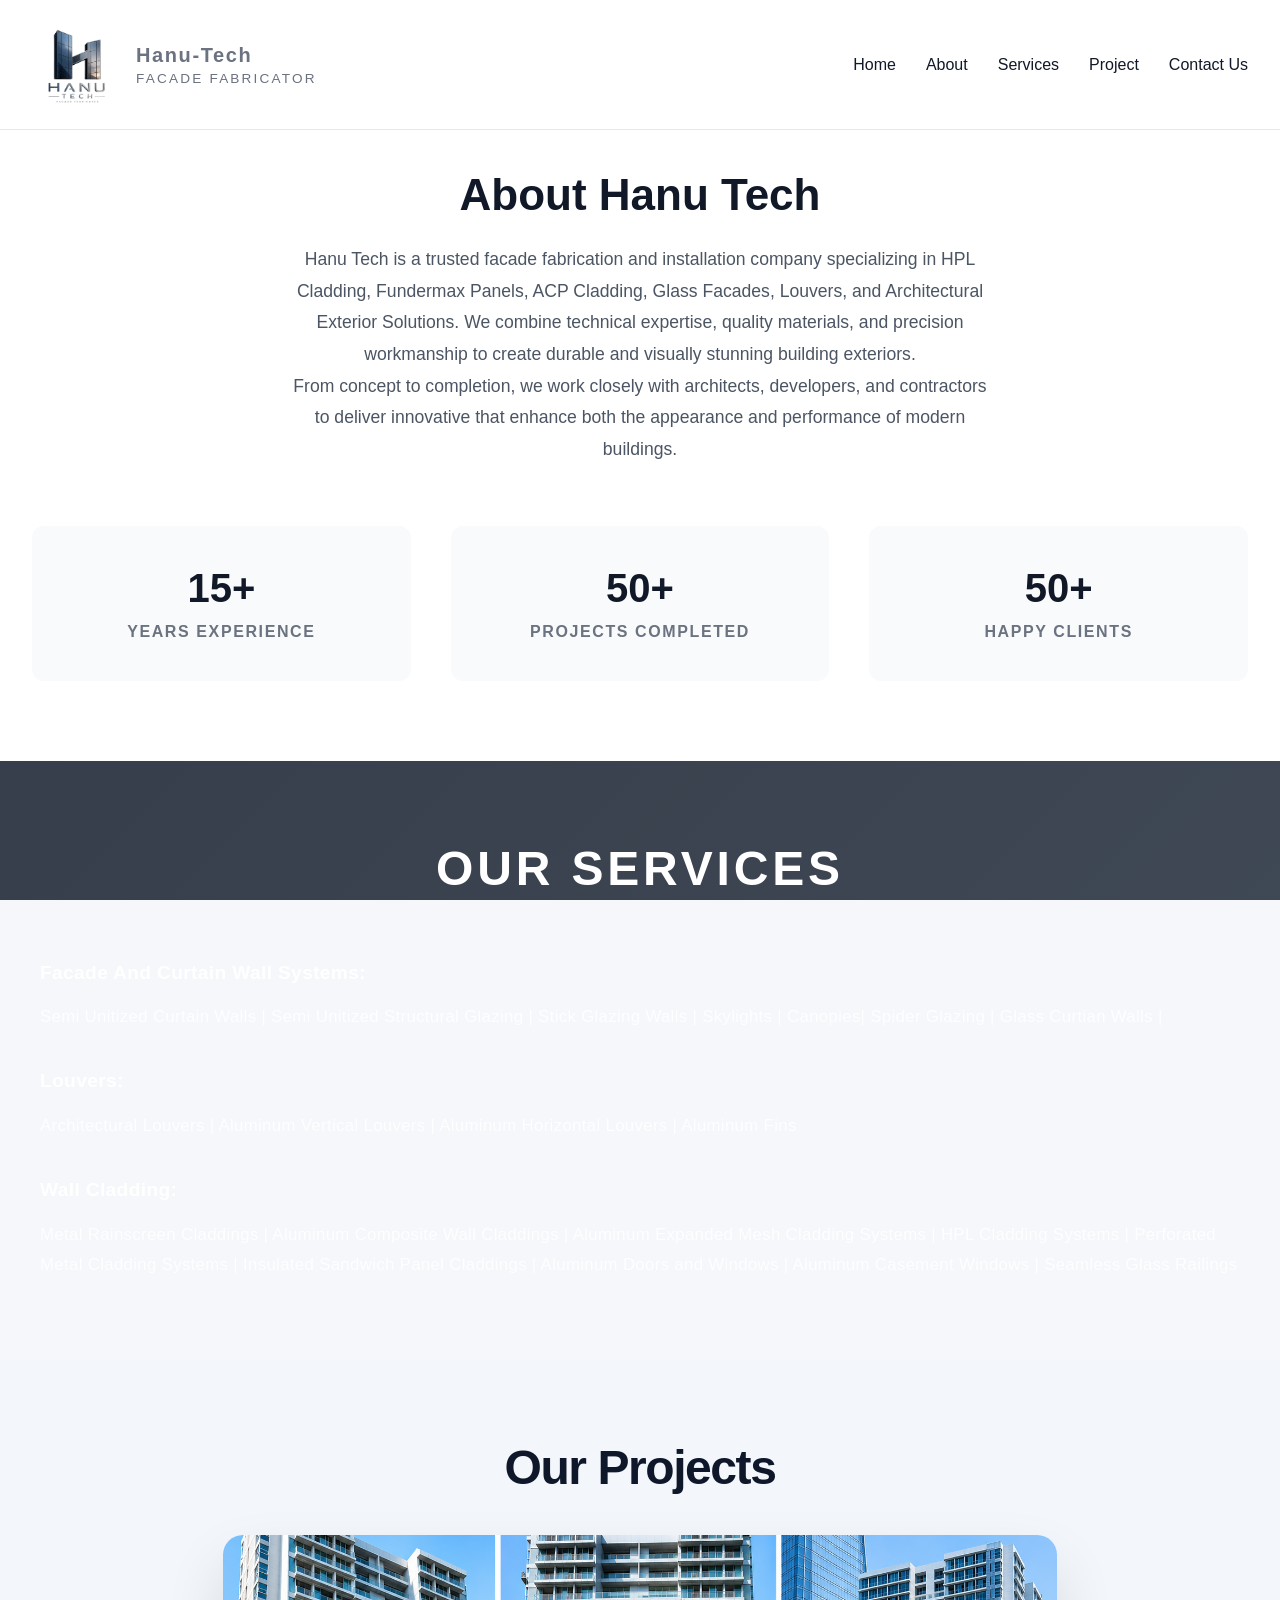
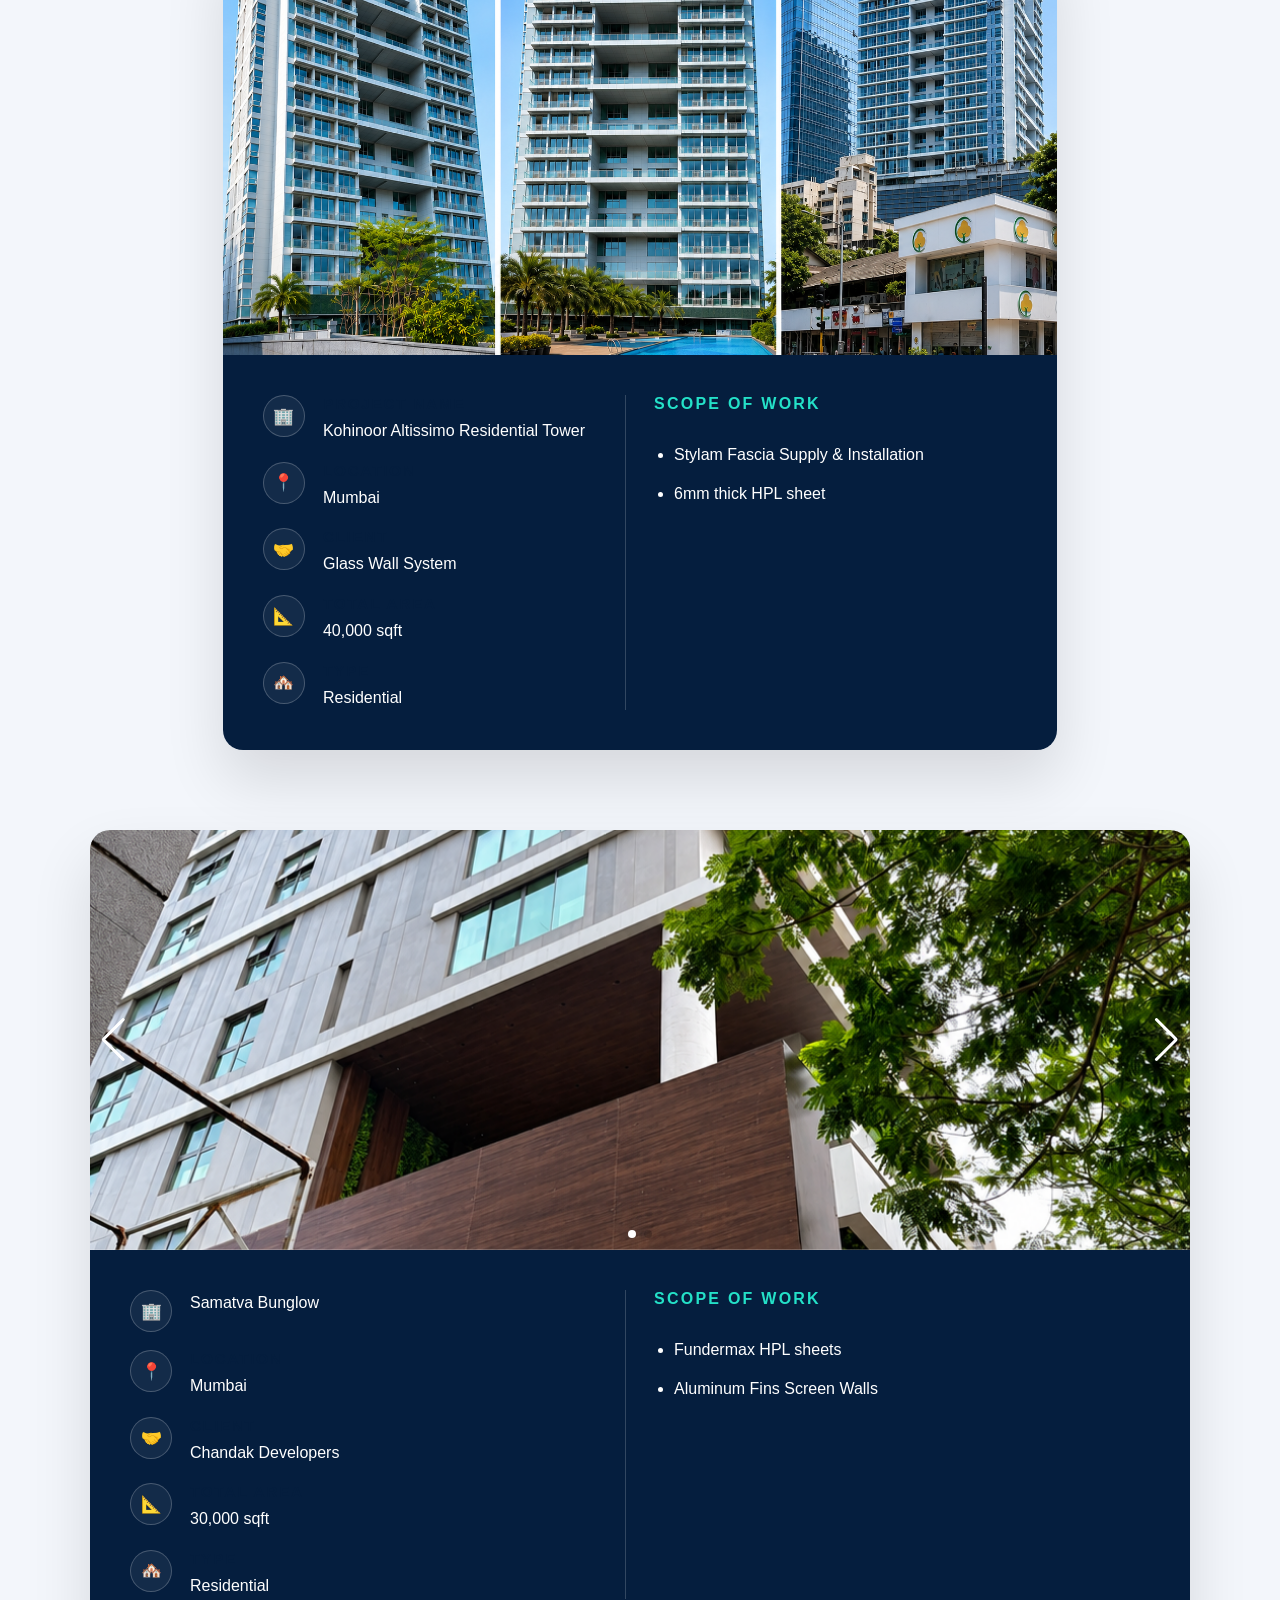
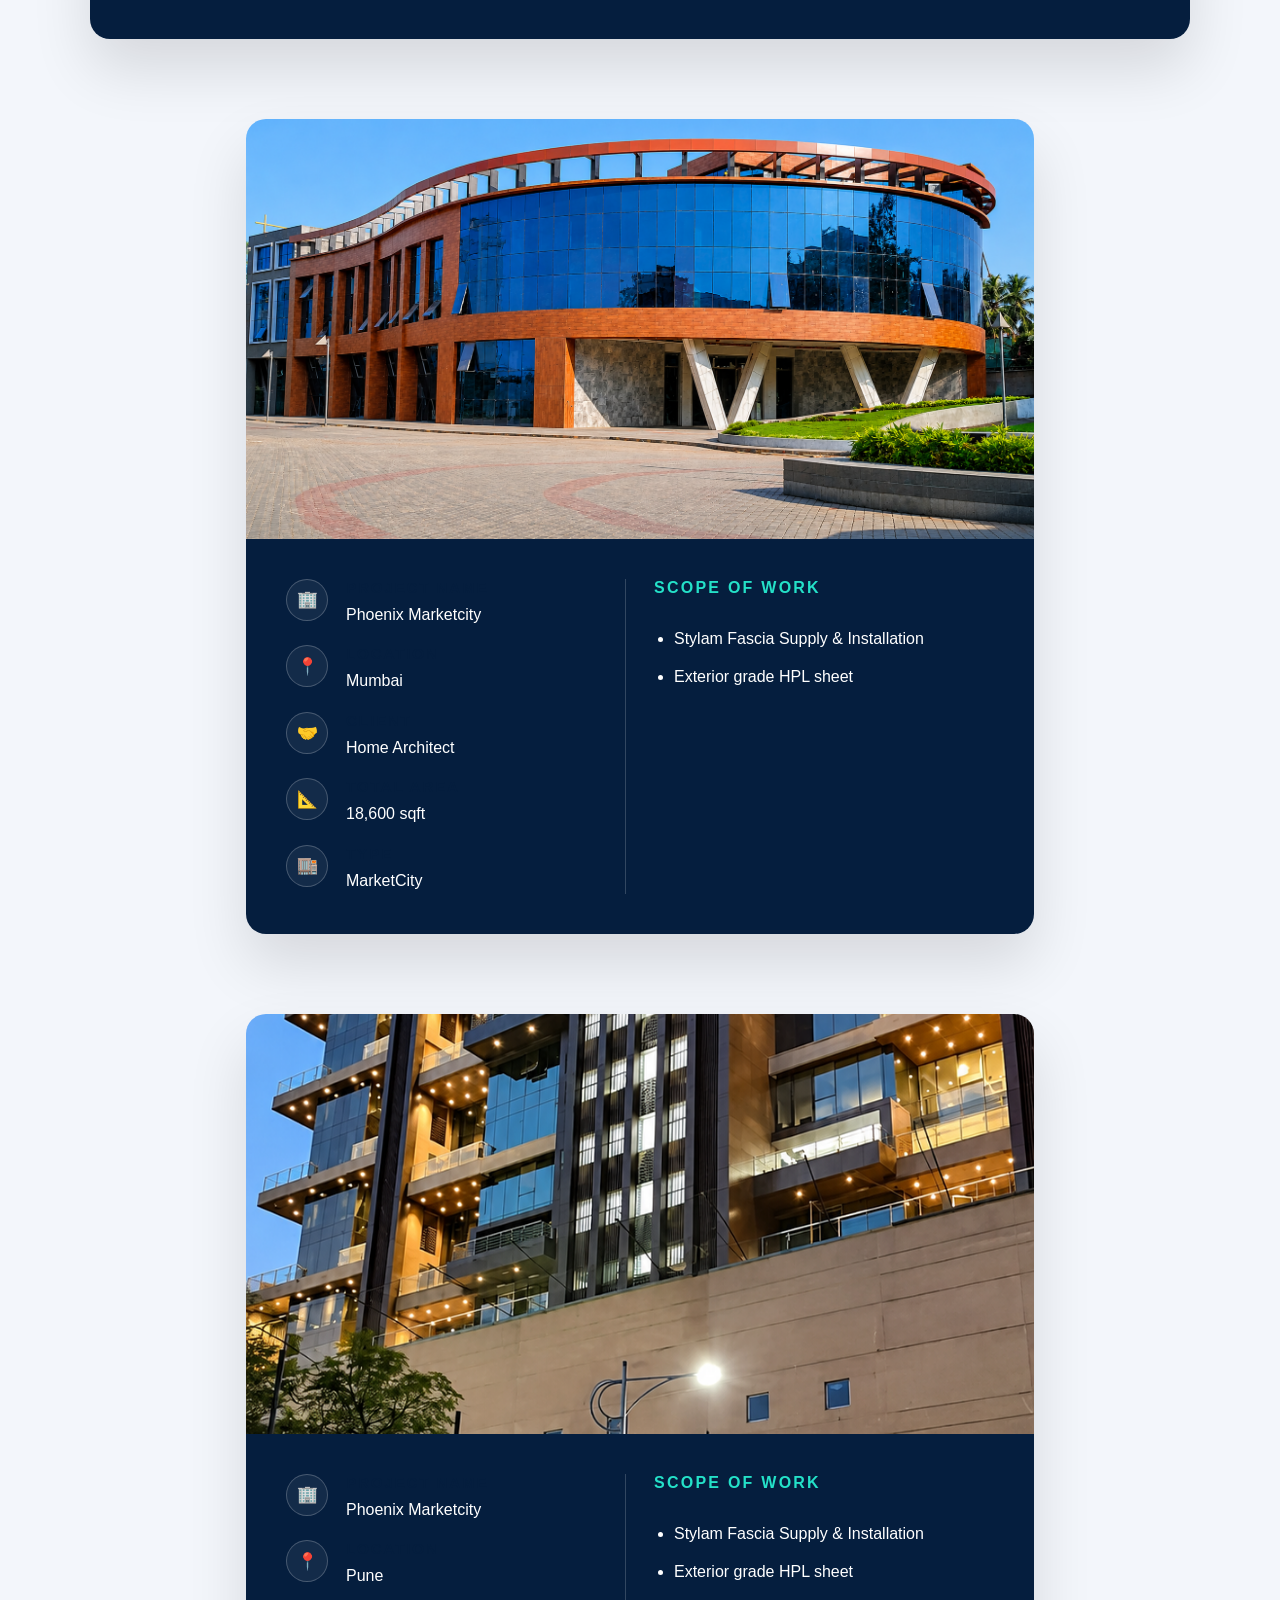
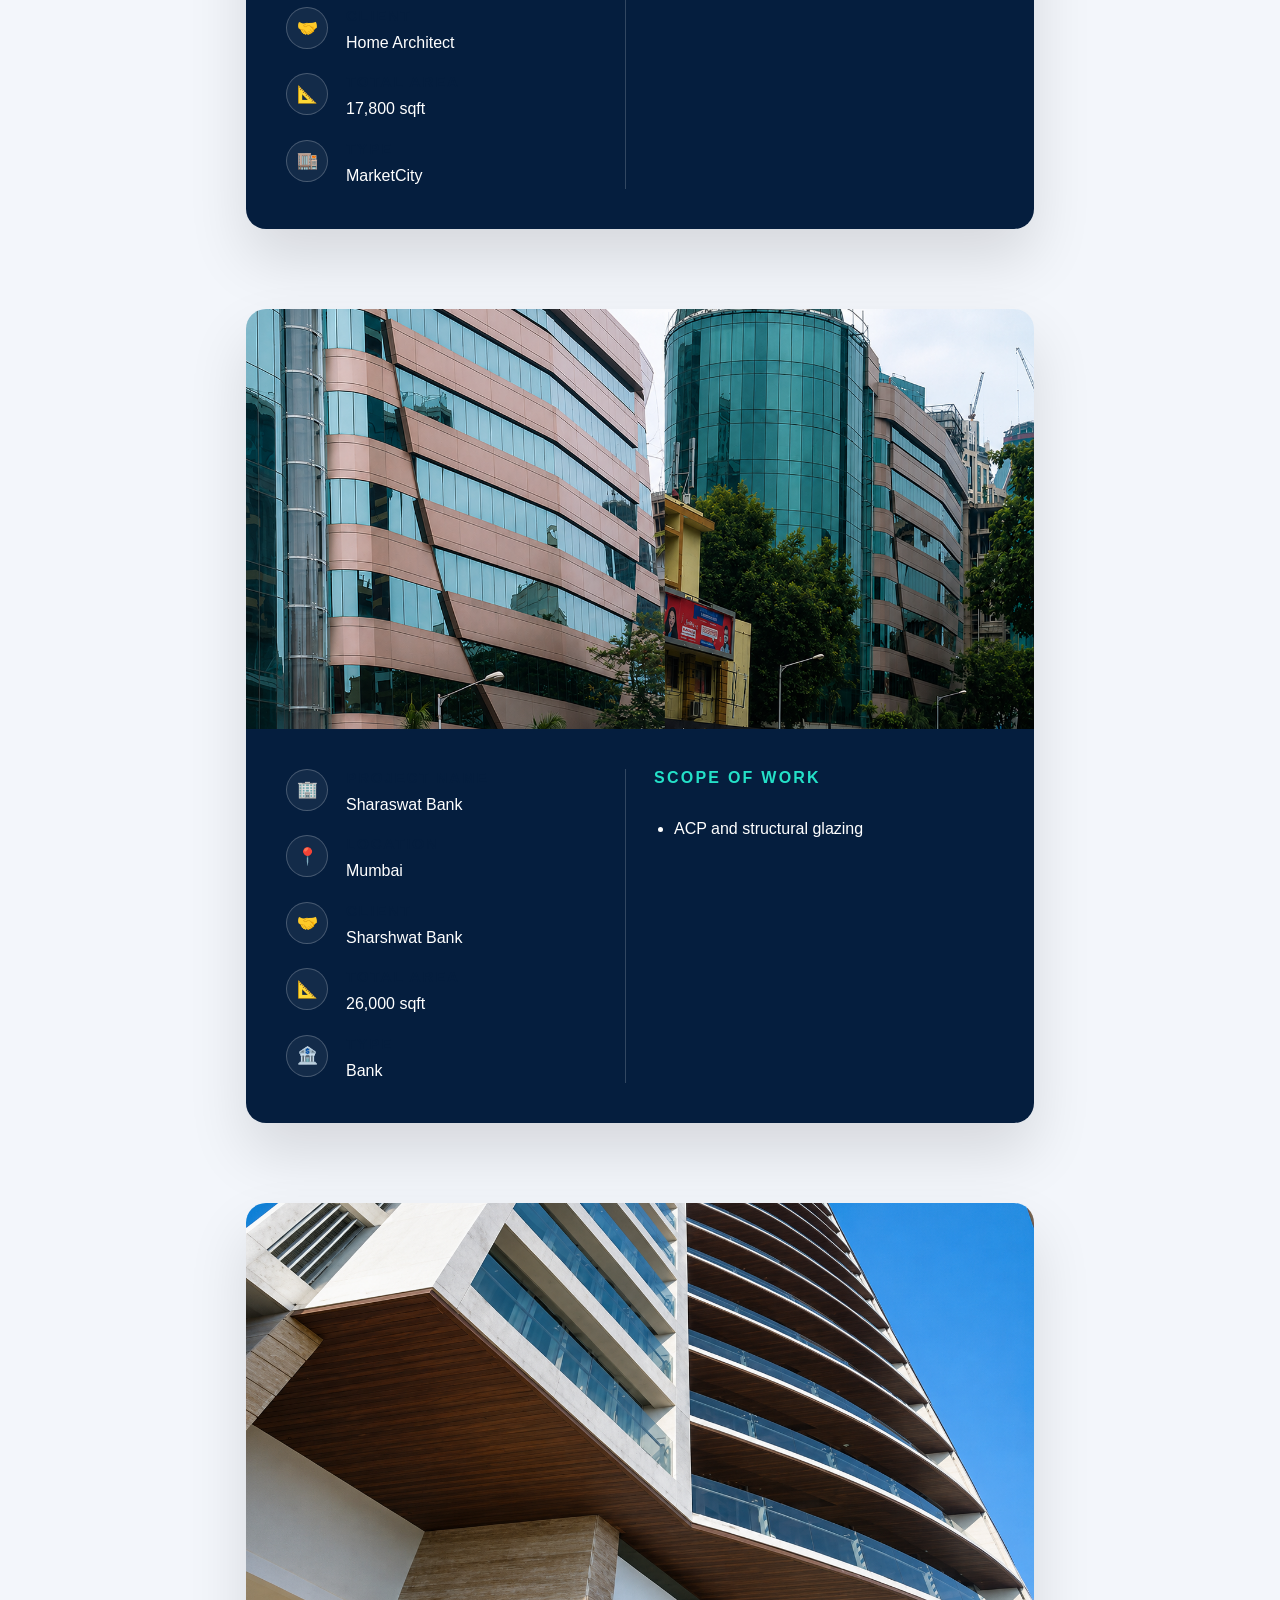
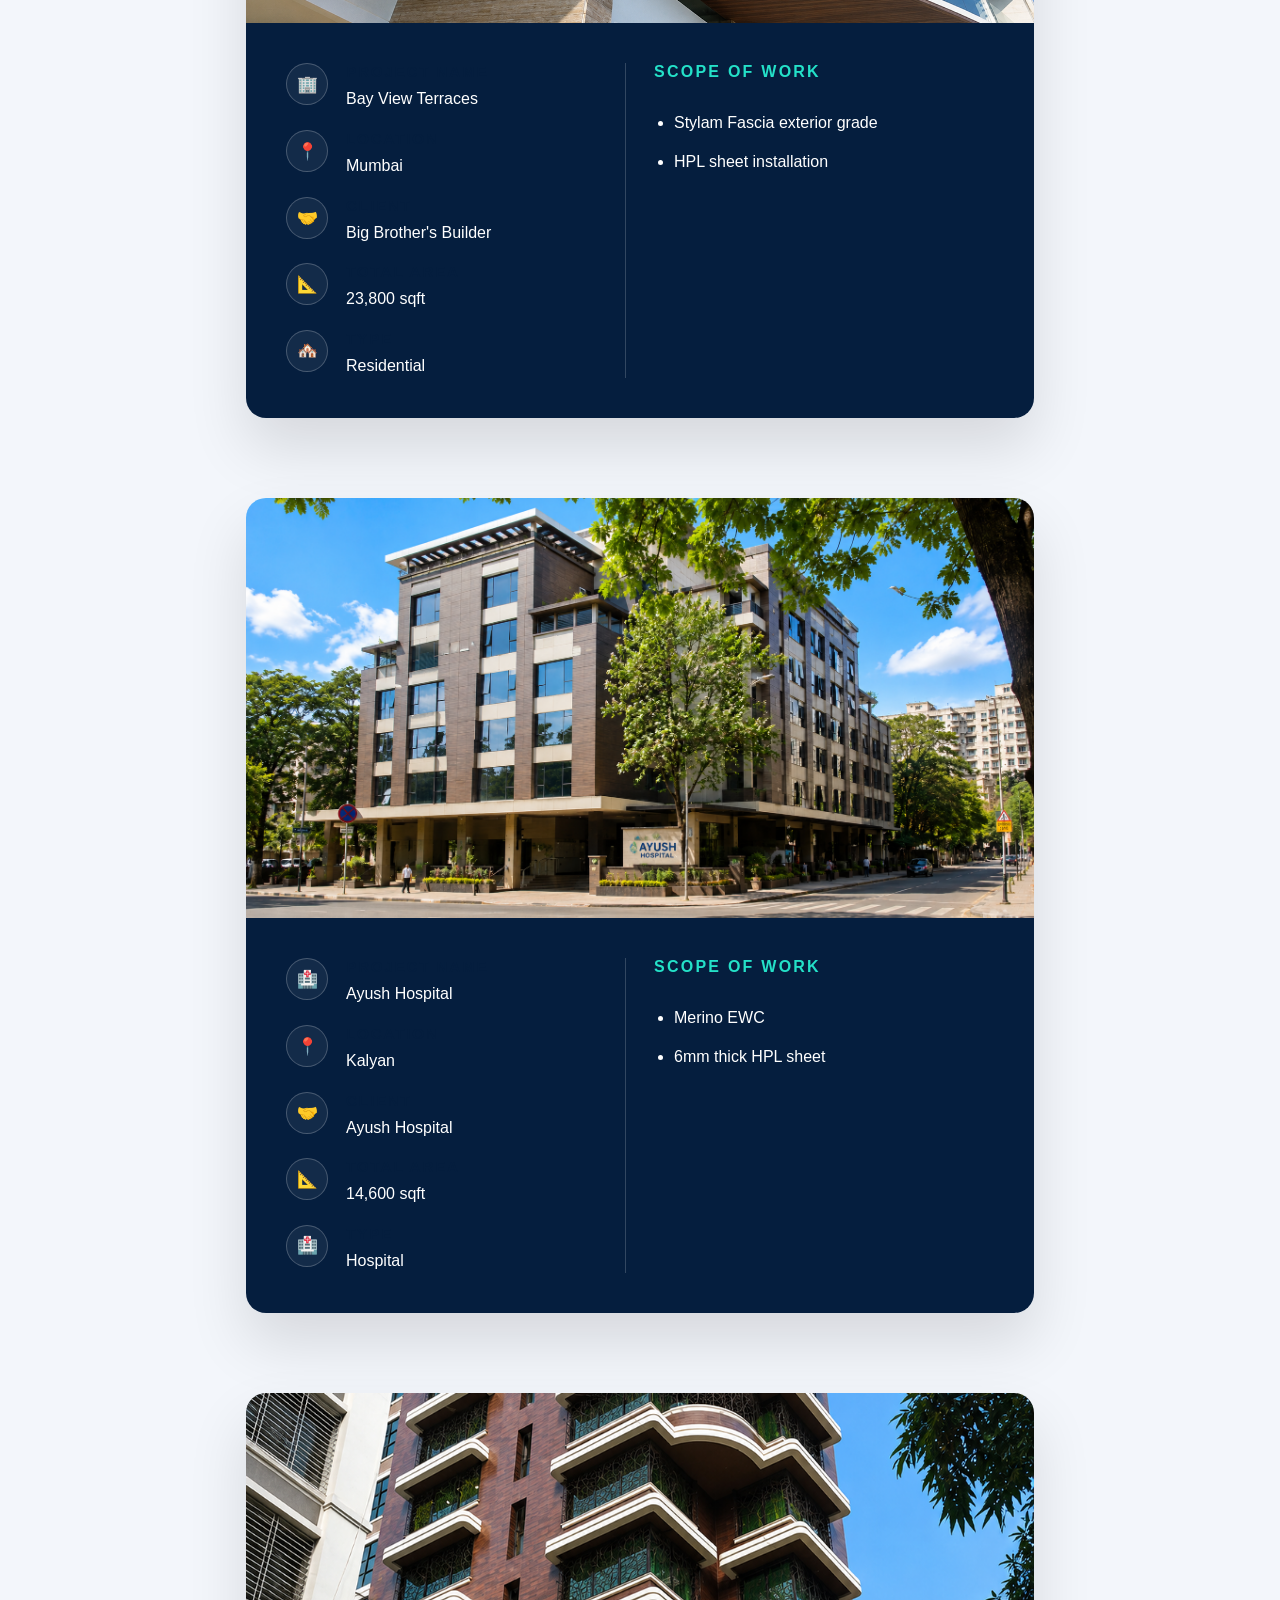
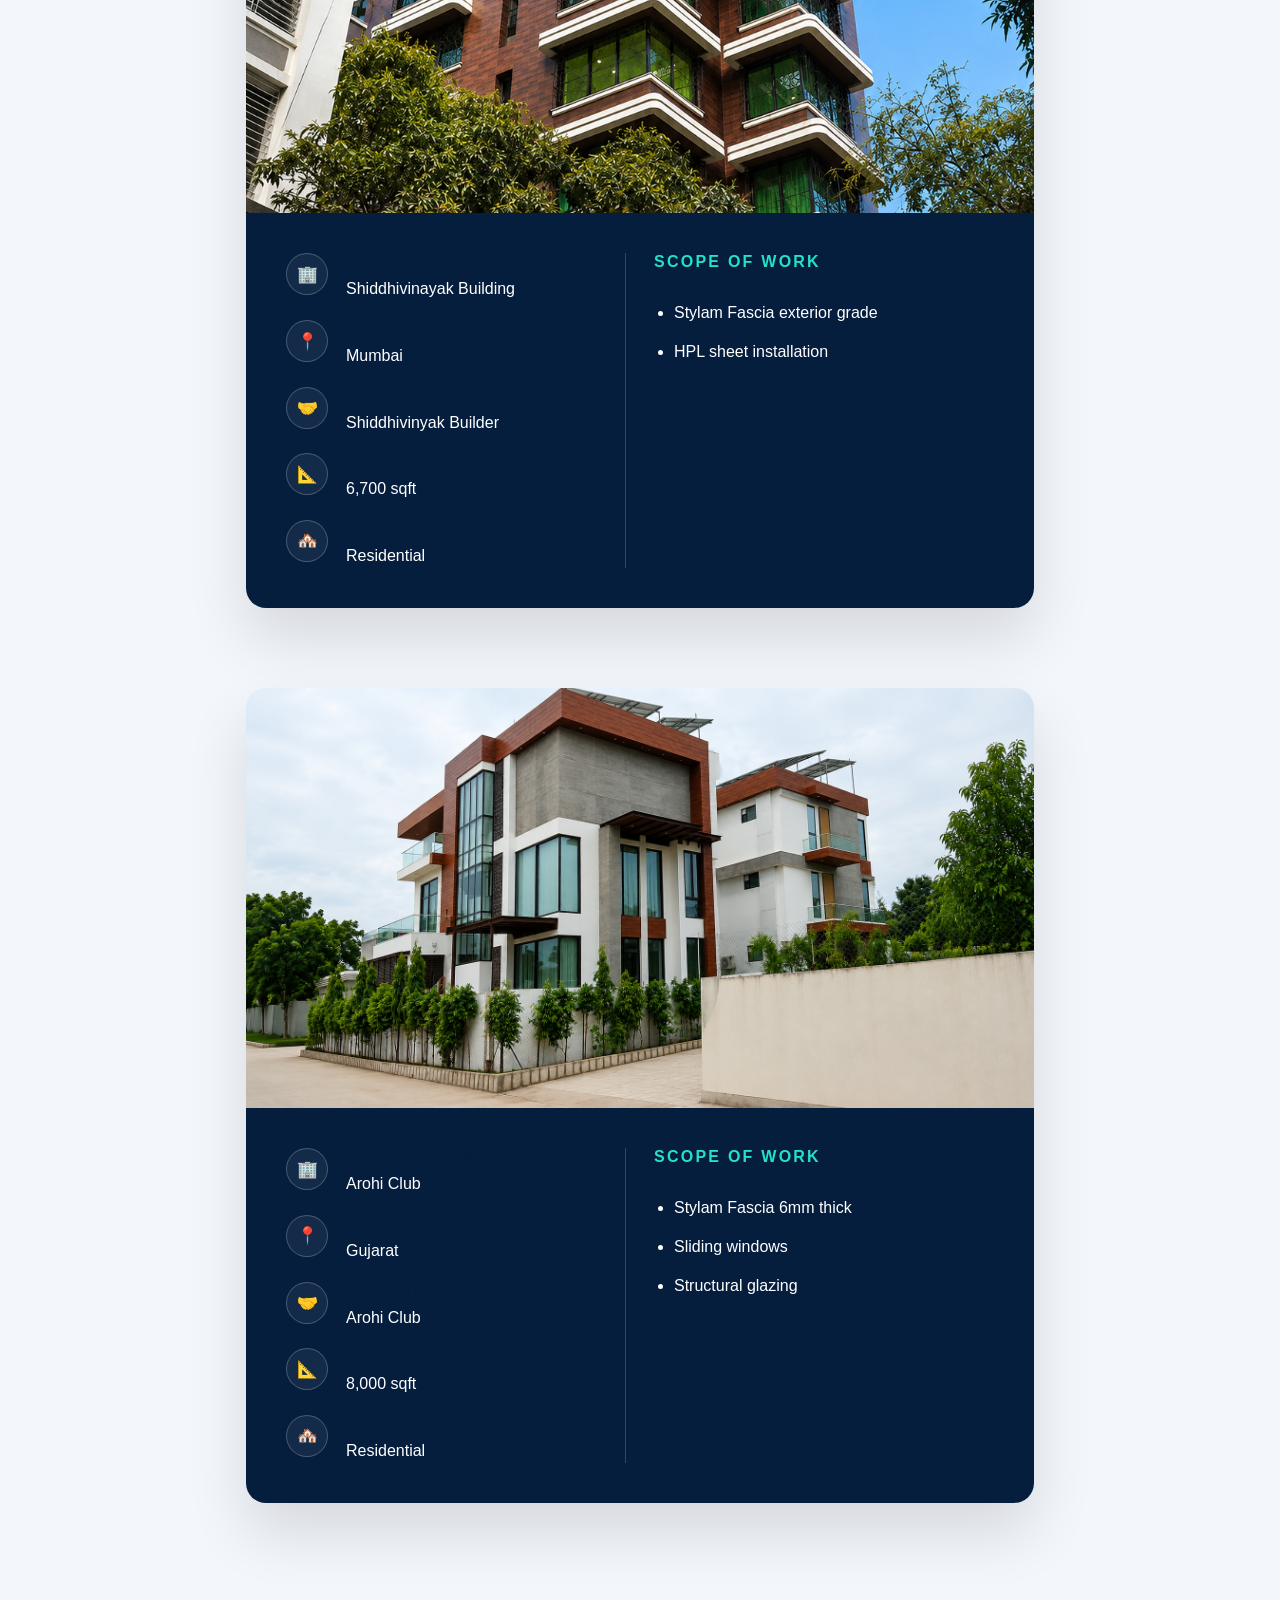
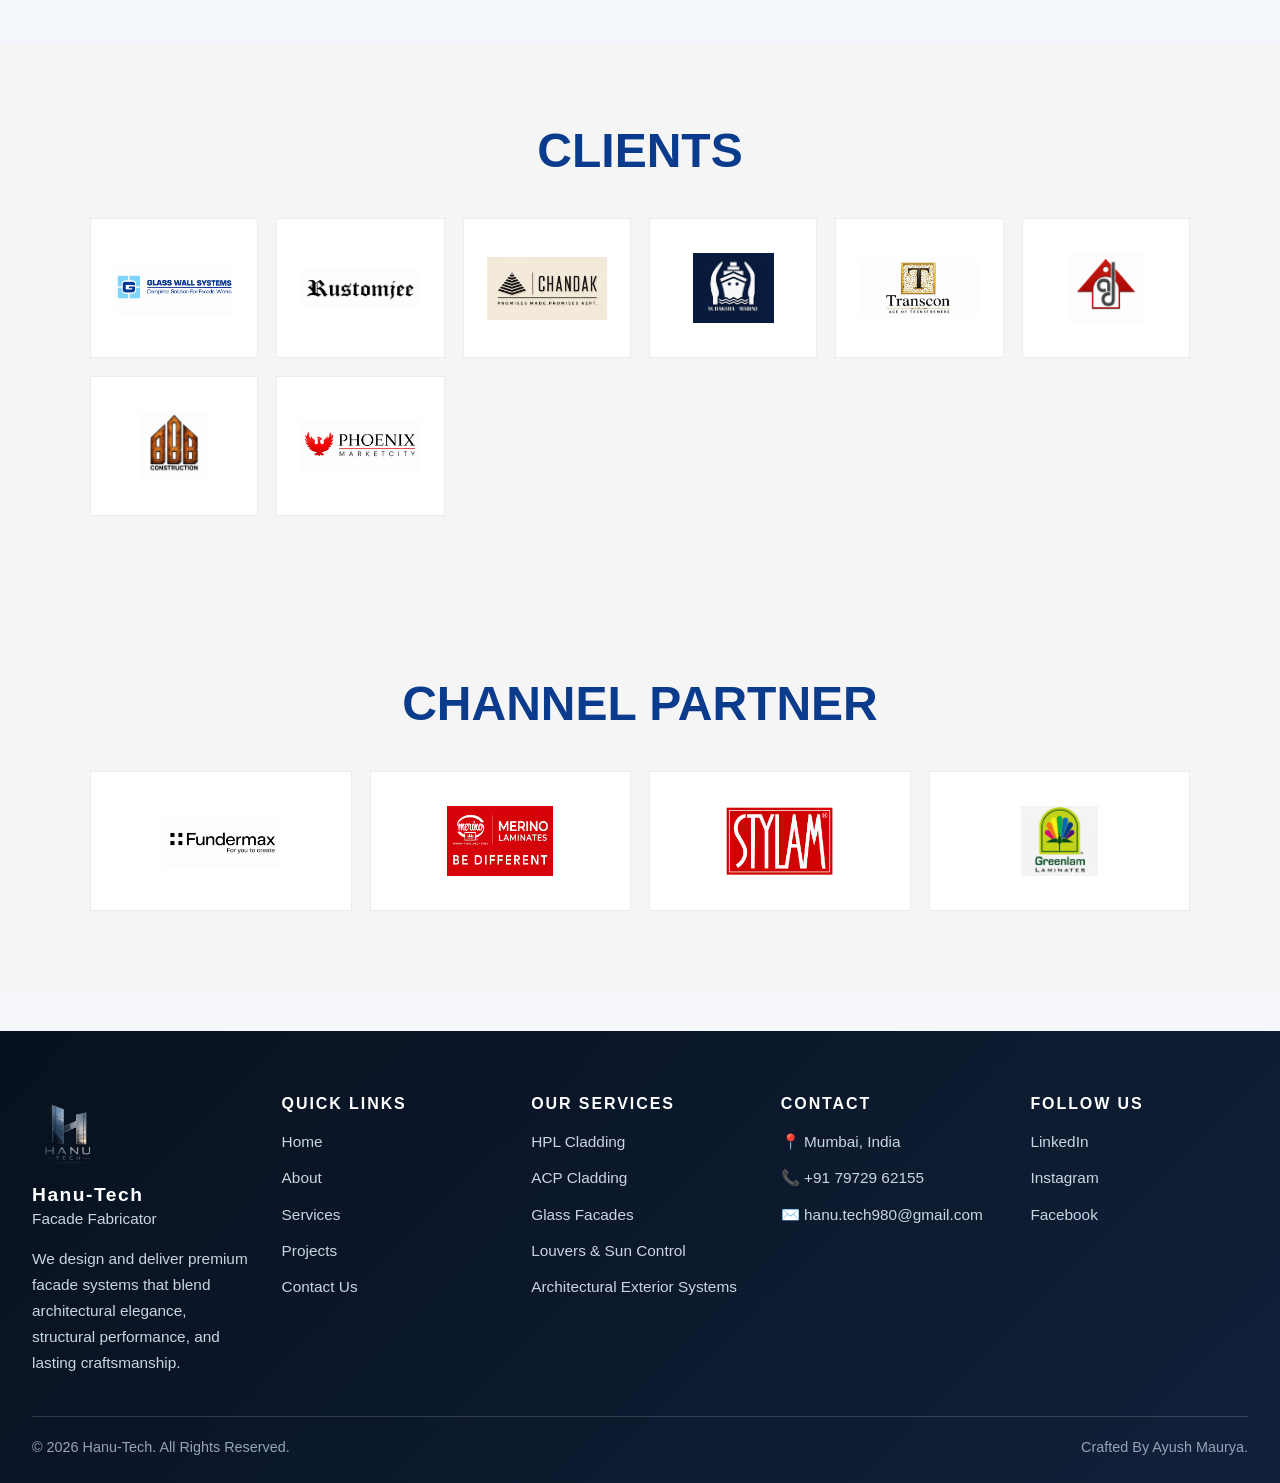
<file: index.html>
<!DOCTYPE html>
<html lang="en">

<head>
    <meta charset="UTF-8">
    <meta name="viewport" content="width=device-width, initial-scale=1.0">
    <title>Hanu-Tech | Premium Facade Fabrication & Cladding Solutions</title>
    <meta name="description"
        content="Hanu-Tech is a leading facade fabricator offering HPL, ACP, glass facades, louvers, and exterior architectural systems for residential and commercial buildings across India.">
    <meta name="keywords"
        content="Facade Fabricator, HPL Cladding, ACP Cladding, Glass Facades, Louvers, Architectural Exterior Systems, Mumbai Facade Contractor, Facade Installation">
    <meta name="robots" content="index, follow">
    <link rel="canonical" href="https://hanutech.in/">
    <meta property="og:locale" content="en_IN">
    <meta property="og:type" content="website">
    <meta property="og:title" content="Hanu-Tech | Premium Facade Fabrication & Cladding Solutions">
    <meta property="og:description"
        content="Hanu-Tech delivers precision facade fabrication and exterior cladding solutions across India, including HPL, ACP, glass facades, and louvers.">
    <meta property="og:url" content="https://hanutech.in/">
    <meta property="og:site_name" content="Hanu-Tech">
    <meta property="og:image" content="https://hanutech.in/image/Hanu-Tech.png">
    <meta property="og:image:alt" content="Hanu-Tech logo and exterior facade solutions">
    <meta name="twitter:card" content="summary_large_image">
    <meta name="twitter:title" content="Hanu-Tech | Premium Facade Fabrication & Cladding Solutions">
    <meta name="twitter:description"
        content="Hanu-Tech delivers precision facade fabrication and exterior cladding solutions across India, including HPL, ACP, glass facades, and louvers.">
    <meta name="twitter:image" content="https://hanutech.in/image/Hanu-Tech.png">
    <meta name="twitter:site" content="@HanuTech">
    <meta name="twitter:creator" content="@HanuTech">
    <meta name="theme-color" content="#051e3e">
    <meta name="author" content="Ayush Maurya">
    <link rel="icon" href="/favicon.ico" sizes="any">
    <link rel="icon" type="image/png" href="/favicon.png">
    <link rel="apple-touch-icon" href="/apple-touch-icon.png">
    <link rel="preconnect" href="https://cdn.jsdelivr.net">
    <link rel="preload" href="style.css" as="style" onload="this.onload=null;this.rel='stylesheet'">
    <!-- Added: Swiper styles for the Samatva Bunglow image gallery. -->
    <link rel="stylesheet" href="https://cdn.jsdelivr.net/npm/swiper@11/swiper-bundle.min.css">
    <noscript>
        <link rel="stylesheet" href="style.css">
    </noscript>
    <script type="application/ld+json">
    {
      "@context": "https://schema.org",
      "@graph": [
        {
          "@type": "Organization",
          "@id": "https://hanutech.in/#organization",
          "name": "Hanu-Tech",
          "url": "https://hanutech.in/",
          "logo": "https://hanutech.in/image/Hanu-Tech.png",
          "sameAs": [
            "https://www.linkedin.com/",
            "https://www.instagram.com/",
            "https://www.facebook.com/"
          ]
        },
        {
          "@type": "LocalBusiness",
          "@id": "https://hanutech.in/#localbusiness",
          "name": "Hanu-Tech",
          "description": "Facade fabrication specialists for HPL cladding, ACP cladding, glass facades, louvers, and exterior architectural systems in India.",
          "url": "https://hanutech.in/",
          "telephone": "+91 79729 62155",
          "email": "hanu.tech980@gmail.com",
          "address": {
            "@type": "PostalAddress",
            "addressLocality": "Mumbai",
            "addressCountry": "IN"
          }
        },
        {
          "@type": "WebSite",
          "@id": "https://hanutech.in/#website",
          "url": "https://hanutech.in/",
          "name": "Hanu-Tech",
          "publisher": {
            "@id": "https://hanutech.in/#organization"
          }
        }
      ]
    }
    </script>
</head>

<body id="top">
    <a class="skip-link" href="#main-content">Skip to main content</a>



    <!-- ================= NAVBAR ================= -->
    <header class="site-header">
        <div class="header-inner">
            <div class="brand">
                <img src="image/Hanu-Tech.png" alt="Hanu-Tech logo">
                <div class="brand-text">
                    <span class="brand-title">Hanu-Tech</span>
                    <span class="brand-subtitle">Facade Fabricator</span>
                </div>
            </div>
            <button class="nav-toggle" aria-label="Toggle navigation" aria-controls="primary-navigation"
                aria-expanded="false">
                <span></span>
                <span></span>
                <span></span>
            </button>
            <nav id="primary-navigation" class="main-nav" aria-label="Primary navigation">
                <a href="#top">Home</a>
                <a href="#about">About</a>
                <a href="#services">Services</a>
                <a href="#project">Project</a>
                <a href="contact.html">Contact Us</a>
            </nav>
        </div>
    </header>
    <main id="main-content">

        <!-- ================= ABOUT SECTION ================= -->
        <section id="about">

            <h2>About Hanu Tech</h2>

            <p>
                Hanu Tech is a trusted facade fabrication and installation company specializing in HPL Cladding,
                Fundermax
                Panels, ACP Cladding, Glass Facades, Louvers, and Architectural Exterior Solutions. We combine technical
                expertise, quality materials, and precision workmanship to create durable and visually stunning building
                exteriors.
                <br>

                From concept to completion, we work closely with architects, developers, and contractors to deliver
                innovative that enhance both the appearance and performance of modern buildings.
            </p>

            <div>
                <div>
                    <h3>15+</h3>
                    <p>Years Experience</p>
                </div>

                <div>
                    <h3>50+</h3>
                    <p>Projects Completed</p>
                </div>

                <div>
                    <h3>50+</h3>
                    <p>Happy Clients</p>
                </div>
            </div>

        </section>

        <!-- ================= SERVICES SECTION ================= -->
        <section id="services">

            <h2>Our Services</h2>

            <p>
                <strong>Facade And Curtain Wall Systems:</strong> Semi Unitized Curtain Walls | Semi Unitized Structural
                Glazing |
                Stick Glazing Walls | Skylights | Canopies| Spider Glazing | Glass Curtian Walls |
            </p>

            <p>
                <strong>Louvers:</strong> Architectural Louvers | Aluminum Vertical Louvers | Aluminum Horizontal
                Louvers
                | Aluminum Fins
            </p>

            <p>
                <strong>Wall Cladding:</strong> Metal Rainscreen Claddings | Aluminum Composite Wall Claddings
                | Aluminum Expanded Mesh Cladding Systems | HPL Cladding Systems |
                Perforated Metal Cladding Systems | Insulated Sandwich Panel Claddings | Aluminum Doors and Windows |
                Aluminum Casement Windows | Seamless Glass Railings
            </p>

        </section>

        <!-- ================= PROJECTS SECTION START HERE ================= -->

        <section id="project">
            <h2>Our Projects</h2>

            <article class="project-card">
                <div class="project-hero">
                    <img src="image/Khoinioor Residential Tower.png" alt="Kohinoor Altissimo Residential Tower">
                </div>
                <div class="project-info">
                    <div class="info-col">
                        <div class="info-item">
                            <span class="info-icon">🏢</span>
                            <div class="info-text">
                                <div class="info-label">Project name</div>
                                <div class="info-value">Kohinoor Altissimo Residential Tower</div>
                            </div>
                        </div>
                        <div class="info-item">
                            <span class="info-icon">📍</span>
                            <div class="info-text">
                                <div class="info-label">Location</div>
                                <div class="info-value">Mumbai</div>
                            </div>
                        </div>
                        <div class="info-item">
                            <span class="info-icon">🤝</span>
                            <div class="info-text">
                                <div class="info-label">Client</div>
                                <div class="info-value">Glass Wall System</div>
                            </div>
                        </div>
                        <div class="info-item">
                            <span class="info-icon">📐</span>
                            <div class="info-text">
                                <div class="info-label">Total area</div>
                                <div class="info-value">40,000 sqft</div>
                            </div>
                        </div>
                        <div class="info-item">
                            <span class="info-icon">🏘️</span>
                            <div class="info-text">
                                <div class="info-label">Type</div>
                                <div class="info-value">Residential</div>
                            </div>
                        </div>
                    </div>

                    <div class="scope-panel">
                        <div class="scope-heading">Scope of work</div>
                        <ul class="scope-list">
                            <li>Stylam Fascia Supply & Installation</li>
                            <li>6mm thick HPL sheet</li>
                        </ul>
                    </div>
                </div>
            </article>

            <article class="project-card">
                <div class="project-hero">
                    <!-- Added: swipeable gallery for Samatva Bunglow only. -->
                    <div class="swiper samatvaSwiper">
                        <div class="swiper-wrapper">
                            <div class="swiper-slide">
                                <img src="image/Aathrav developers.png" alt="Atharav Developers">
                            </div>
                            <div class="swiper-slide">
                                <!-- Added: native lazy loading for the second gallery image. -->
                                <img src="image/Aathrav developer 2.png" alt="Atharav Developers" loading="lazy">
                            </div>
                        </div>
                        <!-- Added: gallery navigation controls. -->
                        <div class="swiper-button-prev"></div>
                        <div class="swiper-button-next"></div>
                        <!-- Added: gallery pagination controls. -->
                        <div class="swiper-pagination"></div>
                    </div>
                </div>
                <div class="project-info">
                    <div class="info-col">
                        <div class="info-item">
                            <span class="info-icon">🏢</span>
                            <div class="info-text">
                                <div class="info-value">Samatva Bunglow </div>
                                <div class="info-value"></div>
                            </div>
                        </div>
                        <div class="info-item">
                            <span class="info-icon">📍</span>
                            <div class="info-text">
                                <div class="info-label">Location</div>
                                <div class="info-value">Mumbai</div>
                            </div>
                        </div>
                        <div class="info-item">
                            <span class="info-icon">🤝</span>
                            <div class="info-text">
                                <div class="info-label">Client</div>
                                <div class="info-value">Chandak Developers</div>
                            </div>
                        </div>
                        <div class="info-item">
                            <span class="info-icon">📐</span>
                            <div class="info-text">
                                <div class="info-label">Total area</div>
                                <div class="info-value">30,000 sqft</div>
                            </div>
                        </div>
                        <div class="info-item">
                            <span class="info-icon">🏘️</span>
                            <div class="info-text">
                                <div class="info-label">Type</div>
                                <div class="info-value">Residential</div>
                            </div>
                        </div>
                    </div>

                    <div class="scope-panel">
                        <div class="scope-heading">Scope of work</div>
                        <ul class="scope-list">
                            <li>Fundermax HPL sheets</li>
                            <li>Aluminum Fins Screen Walls</li>
                        </ul>
                    </div>
                </div>
            </article>

            <article class="project-card">
                <div class="project-hero">
                    <img src="image/Kurla market city.png" alt="Phoenix Marketcity">
                </div>
                <div class="project-info">
                    <div class="info-col">
                        <div class="info-item">
                            <span class="info-icon">🏢</span>
                            <div class="info-text">
                                <div class="info-label">Project name</div>
                                <div class="info-value">Phoenix Marketcity</div>
                            </div>
                        </div>
                        <div class="info-item">
                            <span class="info-icon">📍</span>
                            <div class="info-text">
                                <div class="info-label">Location</div>
                                <div class="info-value">Mumbai</div>
                            </div>
                        </div>
                        <div class="info-item">
                            <span class="info-icon">🤝</span>
                            <div class="info-text">
                                <div class="info-label">Client</div>
                                <div class="info-value">Home Architect</div>
                            </div>
                        </div>
                        <div class="info-item">
                            <span class="info-icon">📐</span>
                            <div class="info-text">
                                <div class="info-label">Total area</div>
                                <div class="info-value">18,600 sqft</div>
                            </div>
                        </div>
                        <div class="info-item">
                            <span class="info-icon">🏬</span>
                            <div class="info-text">
                                <div class="info-label">Type</div>
                                <div class="info-value">MarketCity</div>
                            </div>
                        </div>
                    </div>

                    <div class="scope-panel">
                        <div class="scope-heading">Scope of work</div>
                        <ul class="scope-list">
                            <li>Stylam Fascia Supply & Installation</li>
                            <li>Exterior grade HPL sheet</li>
                        </ul>
                    </div>
                </div>
            </article>

            <article class="project-card">
                <div class="project-hero">
                    <img src="image/Pune mall.png" alt="Phoenix Marketcity Pune">
                </div>
                <div class="project-info">
                    <div class="info-col">
                        <div class="info-item">
                            <span class="info-icon">🏢</span>
                            <div class="info-text">
                                <div class="info-label">Project name</div>
                                <div class="info-value">Phoenix Marketcity</div>
                            </div>
                        </div>
                        <div class="info-item">
                            <span class="info-icon">📍</span>
                            <div class="info-text">
                                <div class="info-label">Location</div>
                                <div class="info-value">Pune</div>
                            </div>
                        </div>
                        <div class="info-item">
                            <span class="info-icon">🤝</span>
                            <div class="info-text">
                                <div class="info-label">Client</div>
                                <div class="info-value">Home Architect</div>
                            </div>
                        </div>
                        <div class="info-item">
                            <span class="info-icon">📐</span>
                            <div class="info-text">
                                <div class="info-label">Total area</div>
                                <div class="info-value">17,800 sqft</div>
                            </div>
                        </div>
                        <div class="info-item">
                            <span class="info-icon">🏬</span>
                            <div class="info-text">
                                <div class="info-label">Type</div>
                                <div class="info-value">MarketCity</div>
                            </div>
                        </div>
                    </div>

                    <div class="scope-panel">
                        <div class="scope-heading">Scope of work</div>
                        <ul class="scope-list">
                            <li>Stylam Fascia Supply & Installation</li>
                            <li>Exterior grade HPL sheet</li>
                        </ul>
                    </div>
                </div>
            </article>

            <article class="project-card">
                <div class="project-hero">
                    <img src="image/Sharswat Bank.png" alt="Sharaswat Bank">
                </div>
                <div class="project-info">
                    <div class="info-col">
                        <div class="info-item">
                            <span class="info-icon">🏢</span>
                            <div class="info-text">
                                <div class="info-label">Project name</div>
                                <div class="info-value">Sharaswat Bank</div>
                            </div>
                        </div>
                        <div class="info-item">
                            <span class="info-icon">📍</span>
                            <div class="info-text">
                                <div class="info-label">Location</div>
                                <div class="info-value">Mumbai</div>
                            </div>
                        </div>
                        <div class="info-item">
                            <span class="info-icon">🤝</span>
                            <div class="info-text">
                                <div class="info-label">Client</div>
                                <div class="info-value">Sharshwat Bank</div>
                            </div>
                        </div>
                        <div class="info-item">
                            <span class="info-icon">📐</span>
                            <div class="info-text">
                                <div class="info-label">Total area</div>
                                <div class="info-value">26,000 sqft</div>
                            </div>
                        </div>
                        <div class="info-item">
                            <span class="info-icon">🏦</span>
                            <div class="info-text">
                                <div class="info-label">Type</div>
                                <div class="info-value">Bank</div>
                            </div>
                        </div>
                    </div>

                    <div class="scope-panel">
                        <div class="scope-heading">Scope of work</div>
                        <ul class="scope-list">
                            <li>ACP and structural glazing</li>
                        </ul>
                    </div>
                </div>
            </article>

            <article class="project-card">
                <div class="project-hero">
                    <img src="image/Big Brother builder's.png" alt="Bay View Terraces">
                </div>
                <div class="project-info">
                    <div class="info-col">
                        <div class="info-item">
                            <span class="info-icon">🏢</span>
                            <div class="info-text">
                                <div class="info-label">Project name</div>
                                <div class="info-value">Bay View Terraces</div>
                            </div>
                        </div>
                        <div class="info-item">
                            <span class="info-icon">📍</span>
                            <div class="info-text">
                                <div class="info-label">Location</div>
                                <div class="info-value">Mumbai</div>
                            </div>
                        </div>
                        <div class="info-item">
                            <span class="info-icon">🤝</span>
                            <div class="info-text">
                                <div class="info-label">Client</div>
                                <div class="info-value">Big Brother's Builder</div>
                            </div>
                        </div>
                        <div class="info-item">
                            <span class="info-icon">📐</span>
                            <div class="info-text">
                                <div class="info-label">Total area</div>
                                <div class="info-value">23,800 sqft</div>
                            </div>
                        </div>
                        <div class="info-item">
                            <span class="info-icon">🏘️</span>
                            <div class="info-text">
                                <div class="info-label">Type</div>
                                <div class="info-value">Residential</div>
                            </div>
                        </div>
                    </div>

                    <div class="scope-panel">
                        <div class="scope-heading">Scope of work</div>
                        <ul class="scope-list">
                            <li>Stylam Fascia exterior grade</li>
                            <li>HPL sheet installation</li>
                        </ul>
                    </div>
                </div>
            </article>


            <article class="project-card">
                <div class="project-hero">
                    <img src="image/Ayush Hospital chennai.png" alt="Ayush Hospital Chennai">
                </div>

                <div class="project-info">

                    <div class="info-col">

                        <div class="info-item">
                            <span class="info-icon">🏥</span>
                            <div class="info-text">
                                <div class="info-label">Project name</div>
                                <div class="info-value">Ayush Hospital</div>
                            </div>
                        </div>

                        <div class="info-item">
                            <span class="info-icon">📍</span>
                            <div class="info-text">
                                <div class="info-label">Location</div>
                                <div class="info-value">Kalyan</div>
                            </div>
                        </div>

                        <div class="info-item">
                            <span class="info-icon">🤝</span>
                            <div class="info-text">
                                <div class="info-label">Client</div>
                                <div class="info-value">Ayush Hospital</div>
                            </div>
                        </div>

                        <div class="info-item">
                            <span class="info-icon">📐</span>
                            <div class="info-text">
                                <div class="info-label">Total area</div>
                                <div class="info-value">14,600 sqft</div>
                            </div>
                        </div>

                        <div class="info-item">
                            <span class="info-icon">🏥</span>
                            <div class="info-text">
                                <div class="info-label">Type</div>
                                <div class="info-value">Hospital</div>
                            </div>
                        </div>

                    </div>

                    <div class="scope-panel">
                        <div class="scope-heading">Scope of work</div>
                        <ul class="scope-list">
                            <li>Merino EWC</li>
                            <li>6mm thick HPL sheet</li>
                        </ul>
                    </div>

                </div>
            </article>

            <article class="project-card">
                <div class="project-hero">
                    <img src="image/sdhddhivinayak building.png" alt="Shiddhivinayak Building">
                </div>
                <div class="project-info">
                    <div class="info-col">
                        <div class="info-item">
                            <span class="info-icon">🏢</span>
                            <div class="info-text">
                                <div class="info-label">Project name</div>
                                <div class="info-value">Shiddhivinayak Building</div>
                            </div>
                        </div>
                        <div class="info-item">
                            <span class="info-icon">📍</span>
                            <div class="info-text">
                                <div class="info-label">Location</div>
                                <div class="info-value">Mumbai</div>
                            </div>
                        </div>
                        <div class="info-item">
                            <span class="info-icon">🤝</span>
                            <div class="info-text">
                                <div class="info-label">Client</div>
                                <div class="info-value">Shiddhivinyak Builder</div>
                            </div>
                        </div>
                        <div class="info-item">
                            <span class="info-icon">📐</span>
                            <div class="info-text">
                                <div class="info-label">Total area</div>
                                <div class="info-value">6,700 sqft</div>
                            </div>
                        </div>
                        <div class="info-item">
                            <span class="info-icon">🏘️</span>
                            <div class="info-text">
                                <div class="info-label">Type</div>
                                <div class="info-value">Residential</div>
                            </div>
                        </div>
                    </div>

                    <div class="scope-panel">
                        <div class="scope-heading">Scope of work</div>
                        <ul class="scope-list">
                            <li>Stylam Fascia exterior grade</li>
                            <li>HPL sheet installation</li>
                        </ul>
                    </div>
                </div>
            </article>

            <article class="project-card">
                <div class="project-hero">
                    <img src="image/Arohi club.png" alt="Arohi Club">
                </div>
                <div class="project-info">
                    <div class="info-col">
                        <div class="info-item">
                            <span class="info-icon">🏢</span>
                            <div class="info-text">
                                <div class="info-label">Project name</div>
                                <div class="info-value">Arohi Club</div>
                            </div>
                        </div>
                        <div class="info-item">
                            <span class="info-icon">📍</span>
                            <div class="info-text">
                                <div class="info-label">Location</div>
                                <div class="info-value">Gujarat</div>
                            </div>
                        </div>
                        <div class="info-item">
                            <span class="info-icon">🤝</span>
                            <div class="info-text">
                                <div class="info-label">Architect</div>
                                <div class="info-value">Arohi Club</div>
                            </div>
                        </div>
                        <div class="info-item">
                            <span class="info-icon">📐</span>
                            <div class="info-text">
                                <div class="info-label">Total area</div>
                                <div class="info-value">8,000 sqft</div>
                            </div>
                        </div>
                        <div class="info-item">
                            <span class="info-icon">🏘️</span>
                            <div class="info-text">
                                <div class="info-label">Type</div>
                                <div class="info-value">Residential</div>
                            </div>
                        </div>
                    </div>

                    <div class="scope-panel">
                        <div class="scope-heading">Scope of work</div>
                        <ul class="scope-list">
                            <li>Stylam Fascia 6mm thick</li>
                            <li>Sliding windows</li>
                            <li>Structural glazing</li>
                        </ul>
                    </div>
                </div>
            </article>
        </section>

        <!-- ================= CLIENTS SECTION ================= -->
        <section id="clients">
            <h2>Clients</h2>
            <div class="client-grid">
                <div class="client-card">
                    <img src="image/glass wall system.png" alt="CLIENT 01">
                </div>

                <div class="client-card">
                    <img src="image/Rustomjee.png" alt="CLIENT 02">
                </div>

                <div class="client-card">
                    <img src="image/chandak.png" alt="CLIENT 03">
                </div>

                <div class="client-card">
                    <img src="image/surraksha marine.png" alt="CLIENT 04">
                </div>

                <div class="client-card">
                    <img src="image/Transcon Developer.png" alt="CLIENT 05">
                </div>

                <div class="client-card">
                    <img src="image/Aatharav developer.png" alt="CLIENT 06">
                </div>

                <div class="client-card">
                    <img src="image/Big Brother.png" alt="CLIENT 07">
                </div>

                <div class="client-card">
                    <img src="image/Phoinex marketCity.png" alt="CLIENT 08">
                </div>

            </div>
        </section>

        <!-- ================= CHANNEL PARTNER SECTION ================= -->
        <section id="channel-partners">
            <h2>CHANNEL PARTNER</h2>
            <div class="client-grid">
                <div class="client-card">
                    <img src="image/Fundermax.png" alt="CHANNEL PARTNER 01">
                </div>

                <div class="client-card">
                    <img src="image/Merino.png" alt="CHANNEL PARTNER 02">
                </div>

                <div class="client-card">
                    <img src="image/STYLAM.png" alt="CHANNEL PARTNER 03">
                </div>

                <div class="client-card">
                    <img src="image/Greenlam.png" alt="CHANNEL PARTNER 04">
                </div>
            </div>
        </section>

    </main>

    <!-- ================= FOOTER ================= -->
    <footer class="site-footer">
        <div class="footer-grid">
            <div class="footer-column footer-brand">
                <img src="image/Hanu-Tech.png" alt="Hanu-Tech logo">
                <div>
                    <h3>Hanu-Tech</h3>
                    <p>Facade Fabricator</p>
                </div>
                <p class="footer-about">
                    We design and deliver premium facade systems that blend architectural elegance,
                    structural performance, and lasting craftsmanship.
                </p>
            </div>

            <div class="footer-column">
                <h4>Quick Links</h4>
                <ul>
                    <li><a href="#top">Home</a></li>
                    <li><a href="#about">About</a></li>
                    <li><a href="#services">Services</a></li>
                    <li><a href="#project">Projects</a></li>
                    <li><a href="contact.html">Contact Us</a></li>
                </ul>
            </div>

            <div class="footer-column">
                <h4>Our Services</h4>
                <ul>
                    <li>HPL Cladding</li>
                    <li>ACP Cladding</li>
                    <li>Glass Facades</li>
                    <li>Louvers & Sun Control</li>
                    <li>Architectural Exterior Systems</li>
                </ul>
            </div>

            <div class="footer-column">
                <h4>Contact</h4>
                <ul class="contact-list">
                    <li>📍 Mumbai, India</li>
                    <li>📞 +91 79729 62155</li>
                    <li>✉️ hanu.tech980@gmail.com</li>
                </ul>
            </div>

            <div class="footer-column">
                <h4>Follow Us</h4>
                <div class="social-links">
                    <a href="https://www.linkedin.com/" target="_blank" rel="noreferrer">LinkedIn</a>
                    <a href="https://www.instagram.com/" target="_blank" rel="noreferrer">Instagram</a>
                    <a href="https://www.facebook.com/" target="_blank" rel="noreferrer">Facebook</a>
                </div>
            </div>
        </div>

        <div class="footer-bottom">
            <p>© 2026 Hanu-Tech. All Rights Reserved.</p>
            <p>Crafted By Ayush Maurya.</p>
        </div>
    </footer>








    <!-- Added: Swiper library and Samatva Bunglow gallery setup. -->
    <script src="https://cdn.jsdelivr.net/npm/swiper@11/swiper-bundle.min.js"></script>
    <script>
        // Added: initializes the Samatva Bunglow image gallery only.
        new Swiper('.samatvaSwiper', {
            loop: true,
            speed: 500,
            navigation: {
                nextEl: '.samatvaSwiper .swiper-button-next',
                prevEl: '.samatvaSwiper .swiper-button-prev'
            },
            pagination: {
                el: '.samatvaSwiper .swiper-pagination',
                clickable: true
            }
        });
    </script>
    <script src="script.js"></script>
</body>

</html>
</file>
<file: style.css>
* {
  margin: 0;
  padding: 0;
  box-sizing: border-box;
  font-family: "Inter", sans-serif;
}

html {
  scroll-behavior: smooth;
}

body {
  min-height: 100vh;
  background: #f5f7fb;
  padding-top: 90px;
}

.skip-link {
  position: absolute;
  left: -999px;
  top: -999px;
  background: #051e3e;
  color: #ffffff;
  padding: 0.75rem 1rem;
  z-index: 999;
  border-radius: 0.5rem;
  transition:
    left 0.2s ease,
    top 0.2s ease;
}

.skip-link:focus {
  left: 1rem;
  top: 1rem;
}

.sr-only {
  position: absolute;
  width: 1px;
  height: 1px;
  padding: 0;
  margin: -1px;
  overflow: hidden;
  clip: rect(0, 0, 0, 0);
  white-space: nowrap;
  border: 0;
}

.site-header {
  position: fixed;
  top: 0;
  left: 0;
  width: 100%;
  background: #ffffff;
  border-bottom: 1px solid #e5e7eb;
  z-index: 10;
}

.header-inner {
  max-width: 1400px;
  margin: 0 auto;
  padding: 18px 32px;
  display: flex;
  align-items: center;
  justify-content: space-between;
  gap: 24px;
}

.brand {
  display: flex;
  align-items: center;
  gap: 16px;
}

.brand img {
  width: 88px;
  height: auto;
  display: block;
}

.brand-text {
  display: flex;
  flex-direction: column;
  gap: 4px;
}

.brand-title {
  color: #6b7280;
  font-size: 1.25rem;
  font-weight: 800;
  letter-spacing: 0.08em;
}

.brand-subtitle {
  color: #6b7280;
  font-size: 0.85rem;
  text-transform: uppercase;
  letter-spacing: 0.16em;
}

.main-nav {
  display: flex;
  align-items: center;
  gap: 30px;
}

.main-nav a {
  color: #111827;
  text-decoration: none;
  font-weight: 500;
  transition: color 0.2s ease;
}

.main-nav a:hover {
  color: #000000;
}

#about {
  padding: 80px 32px;
  background: #ffffff;
  text-align: center;
  max-width: 1400px;
  margin: 0 auto;
}

#about h2 {
  font-size: 2.75rem;
  font-weight: 800;
  color: #111827;
  margin-bottom: 24px;
}

#about > p {
  font-size: 1.1rem;
  color: #4b5563;
  max-width: 700px;
  margin: 0 auto 60px;
  line-height: 1.8;
}

#about > div {
  display: grid;
  grid-template-columns: repeat(auto-fit, minmax(250px, 1fr));
  gap: 40px;
  margin-top: 60px;
}

#about > div > div {
  padding: 40px 24px;
  background: #f9fafb;
  border-radius: 12px;
  transition:
    transform 0.3s ease,
    box-shadow 0.3s ease;
}

#about > div > div:hover {
  transform: translateY(-8px);
  box-shadow: 0 20px 40px rgba(0, 0, 0, 0.08);
}

#about > div h3 {
  font-size: 2.5rem;
  font-weight: 800;
  color: #111827;
  margin-bottom: 12px;
}

#about > div p {
  font-size: 1rem;
  color: #6b7280;
  text-transform: uppercase;
  letter-spacing: 0.1em;
  font-weight: 600;
}

#services {
  padding: 80px 32px;
  background:
    linear-gradient(
      135deg,
      rgba(17, 24, 39, 0.85) 0%,
      rgba(31, 41, 55, 0.85) 100%
    ),
    url("https://images.unsplash.com/photo-1486325212027-8081e485255e?w=1200&h=800&fit=crop");
  background-size: cover;
  background-attachment: fixed;
  background-position: center;
  color: #ffffff;
  text-align: left;
  max-width: 100%;
  margin: 0 auto;
}

#services h2 {
  font-size: 3rem;
  font-weight: 800;
  color: #ffffff;
  margin-bottom: 60px;
  text-align: center;
  letter-spacing: 0.08em;
  text-transform: uppercase;
}

#services p {
  max-width: 1200px;
  margin: 0 auto 32px;
  font-size: 1.05rem;
  color: rgba(255, 255, 255, 0.85);
  line-height: 1.8;
  font-weight: 400;
  letter-spacing: 0.02em;
}

#services p strong {
  color: #ffffff;
  font-weight: 700;
  display: block;
  margin-bottom: 12px;
  font-size: 1.2rem;
}

#services p:last-of-type {
  margin-bottom: 0;
}

#contact {
  position: relative;
  min-height: 100vh;
  padding: 120px 32px 80px;
  background:
    linear-gradient(
      180deg,
      rgba(255, 255, 255, 0.25) 0%,
      rgba(255, 255, 255, 0.25) 100%
    ),
    url("image/building.jpg");
  background-size: cover;
  background-position: center;
  background-repeat: no-repeat;
  max-width: 1400px;
  margin: 0 auto;
  text-align: center;
}

#contact::before {
  content: "";
  position: absolute;
  inset: 0;
  background: rgba(255, 255, 255, 0.5);
  pointer-events: none;
}

#contact h2 {
  position: relative;
  z-index: 1;
  font-size: 3.5rem;
  font-weight: 900;
  color: #111827;
  margin-bottom: 36px;
  letter-spacing: -0.04em;
  text-shadow: none;
}

#contact form {
  position: relative;
  z-index: 1;
  display: grid;
  grid-template-columns: repeat(2, minmax(0, 1fr));
  gap: 24px;
  max-width: 1000px;
  margin: 0 auto 40px;
  padding: 40px;
  border-radius: 32px;
  background: rgba(255, 255, 255, 0.96);
  box-shadow: 0 32px 80px rgba(15, 23, 42, 0.12);
}

#contact form input,
#contact form textarea {
  width: 100%;
  padding: 20px 24px;
  border: 1px solid #e5e7eb;
  border-radius: 40px;
  background: #f8fafc;
  color: #111827;
  font-size: 1rem;
  outline: none;
  transition:
    border-color 0.2s ease,
    box-shadow 0.2s ease;
}

#contact form input:focus,
#contact form textarea:focus {
  border-color: #051e3e;
  box-shadow: 0 0 0 4px rgba(37, 99, 235, 0.12);
}

#contact form textarea {
  min-height: 220px;
  resize: vertical;
  grid-column: 1 / -1;
}

#contact form button {
  grid-column: 1 / -1;
  justify-self: center;
  max-width: 280px;
  width: 100%;
  padding: 18px 32px;
  border: none;
  border-radius: 999px;
  background: linear-gradient(135deg, #2563eb 0%, #0891b2 100%);
  color: #ffffff;
  font-size: 1rem;
  font-weight: 700;
  cursor: pointer;
  transition:
    transform 0.2s ease,
    box-shadow 0.2s ease;
}

#contact form button:hover {
  transform: translateY(-2px);
  box-shadow: 0 18px 36px rgba(15, 23, 42, 0.18);
}

#contact > div {
  max-width: 520px;
  margin: 0 auto;
  padding: 32px;
  border-radius: 28px;
  background: #ffffff;
  border: 1px solid #e5e7eb;
  box-shadow: 0 18px 40px rgba(15, 23, 42, 0.06);
  text-align: left;
}

#contact > div h3 {
  font-size: 1.75rem;
  font-weight: 800;
  color: #111827;
  margin-bottom: 20px;
}

#contact > div p {
  color: #475569;
  font-size: 1rem;
  line-height: 1.8;
  margin-bottom: 14px;
}

.site-footer {
  background: linear-gradient(135deg, #07111f 0%, #11213a 100%);
  color: #e2e8f0;
  padding: 64px 32px 28px;
  margin-top: 40px;
}

.footer-grid {
  max-width: 1400px;
  margin: 0 auto;
  display: grid;
  grid-template-columns: repeat(auto-fit, minmax(210px, 1fr));
  gap: 32px;
}

.footer-column h4 {
  color: #ffffff;
  font-size: 1rem;
  font-weight: 700;
  margin-bottom: 16px;
  text-transform: uppercase;
  letter-spacing: 0.12em;
}

.footer-column ul {
  list-style: none;
  display: flex;
  flex-direction: column;
  gap: 10px;
}

.footer-column li,
.footer-column a,
.footer-column p {
  color: #cbd5e1;
  font-size: 0.96rem;
  line-height: 1.7;
}

.footer-column a {
  text-decoration: none;
  transition: color 0.2s ease;
}

.footer-column a:hover {
  color: #ffffff;
}

.footer-brand {
  display: flex;
  flex-direction: column;
  gap: 14px;
}

.footer-brand img {
  width: 70px;
  height: auto;
}

.footer-brand h3 {
  color: #ffffff;
  font-size: 1.2rem;
  font-weight: 800;
  letter-spacing: 0.08em;
}

.footer-brand p {
  margin: 0;
}

.footer-about {
  max-width: 300px;
}

.contact-list li {
  display: flex;
  align-items: center;
  gap: 8px;
}

.social-links {
  display: flex;
  flex-direction: column;
  gap: 10px;
}

.footer-bottom {
  max-width: 1400px;
  margin: 40px auto 0;
  padding-top: 22px;
  border-top: 1px solid rgba(255, 255, 255, 0.15);
  display: flex;
  justify-content: space-between;
  gap: 16px;
  flex-wrap: wrap;
  font-size: 0.9rem;
  color: #94a3b8;
}

@media (max-width: 960px) {
  #contact form {
    grid-template-columns: 1fr;
    padding: 30px;
  }

  #contact form textarea,
  #contact form button {
    grid-column: 1;
  }
}

@media (max-width: 640px) {
  #contact {
    padding: 60px 20px 40px;
  }

  #contact form {
    padding: 24px;
  }

  #contact > div {
    padding: 24px;
  }

  .site-footer {
    padding: 48px 20px 24px;
  }

  .footer-bottom {
    flex-direction: column;
  }
}

.nav-toggle {
  display: none;
  width: 40px;
  height: 32px;
  background: transparent;
  border: none;
  cursor: pointer;
  position: relative;
  z-index: 20;
}

.nav-toggle span {
  display: block;
  width: 100%;
  height: 3px;
  background: #111827;
  border-radius: 999px;
  margin-bottom: 6px;
  transition:
    transform 0.3s ease,
    opacity 0.3s ease;
}

.nav-toggle span:last-child {
  margin-bottom: 0;
}

@media (max-width: 920px) {
  .header-inner {
    padding: 18px 20px;
  }

  .main-nav {
    position: absolute;
    top: 100%;
    right: 0;
    left: 0;
    background: #ffffff;
    flex-direction: column;
    align-items: center;
    gap: 0;
    overflow: hidden;
    max-height: 0;
    transition: max-height 0.35s ease;
    border-bottom: 1px solid #e5e7eb;
  }

  .main-nav.open {
    max-height: 320px;
  }

  .main-nav a {
    width: 100%;
    padding: 16px 20px;
    border-top: 1px solid #f3f4f6;
    text-align: center;
    color: #111827;
    background: #ffffff;
  }

  .main-nav a:first-of-type {
    border-top: none;
  }

  .nav-toggle {
    display: block;
  }
}

@media (max-width: 640px) {
  .header-inner {
    flex-wrap: wrap;
    justify-content: space-between;
  }

  .brand-text {
    display: none;
  }

  .brand img {
    width: 72px;
  }

  .main-nav a {
    font-size: 0.95rem;
  }
}

#project {
  padding: 80px 32px 60px;
  background: #f3f6fb;
}

#project h2 {
  max-width: 1400px;
  margin: 0 auto 40px;
  font-size: 3rem;
  font-weight: 900;
  letter-spacing: -0.03em;
  color: #0f172a;
  text-align: center;
}

.project-card {
  max-width: 1100px;
  margin: 0 auto 80px;
  border-radius: 20px;
  overflow: hidden;
  box-shadow: 0 30px 60px rgba(0, 0, 0, 0.12);
}

#project {
  display: flex;
  flex-direction: column;
  align-items: center;
}

.project-hero {
  overflow: hidden;
  background: #f3f6fb;
}

.project-hero img {
  width: 100%;
  height: 420px;
  object-fit: cover;
  display: block;
}

/* Added: confines Swiper styling to the Samatva Bunglow image gallery. */
.samatvaSwiper {
  width: 100%;
  --swiper-theme-color: #ffffff;
}

.project-info {
  background: #051e3e;
  color: #ffffff;
  display: grid;
  grid-template-columns: minmax(340px, 1fr) minmax(280px, 1fr);
  gap: 28px;
  padding: 40px;
  align-items: start;
}

.info-col {
  display: grid;
  gap: 18px;
  padding-right: 40px;
  border-right: 1px solid rgba(255, 255, 255, 0.18);
}

.info-item {
  display: grid;
  grid-template-columns: auto 1fr;
  gap: 0 18px;
  align-items: flex-start;
}

.info-icon {
  width: 42px;
  height: 42px;
  border-radius: 50%;
  border: 1px solid rgba(255, 255, 255, 0.22);
  display: inline-flex;
  align-items: center;
  justify-content: center;
  color: #24e1c8;
  background: rgba(255, 255, 255, 0.06);
  font-size: 1.05rem;
}

.info-text {
  display: grid;
  gap: 6px;
}

.info-label {
  color: #051e3e;
  font-weight: 700;
  font-size: 0.95rem;
  letter-spacing: 0.12em;
  text-transform: uppercase;
}

.info-value {
  color: #ffffff;
  font-size: 1rem;
  line-height: 1.6;
}

.scope-panel {
  display: grid;
  gap: 18px;
}

.scope-heading {
  color: #24e1c8;
  font-size: 1rem;
  font-weight: 800;
  text-transform: uppercase;
  letter-spacing: 0.14em;
}

.scope-list {
  margin: 0;
  padding-left: 20px;
  list-style-type: disc;
  color: #ffffff;
  line-height: 1.8;
}

.scope-list li {
  margin: 10px 0;
}

@media (max-width: 900px) {
  #project {
    padding: 60px 24px 40px;
  }

  #project h2 {
    font-size: 2.4rem;
    margin-bottom: 32px;
  }

  .project-card {
    margin: 0 auto 60px;
  }

  .project-hero img {
    width: 100%;
    height: auto;
    min-height: 220px;
  }

  .project-info {
    grid-template-columns: 1fr;
    gap: 24px;
    padding: 28px;
  }

  .info-item {
    grid-template-columns: 1fr;
    gap: 10px;
  }

  .info-label {
    white-space: normal;
    font-size: 1rem;
  }

  .info-value {
    font-size: 0.96rem;
  }
}

@media (max-width: 640px) {
  #project {
    padding: 50px 16px 30px;
  }

  #project h2 {
    font-size: 2rem;
    margin-bottom: 24px;
  }

  .project-card {
    width: 100%;
    border-radius: 16px;
  }

  .project-info {
    padding: 24px 20px;
    gap: 20px;
  }

  .info-label {
    font-size: 0.96rem;
  }

  .info-value {
    font-size: 0.95rem;
  }

  .scope-list li {
    margin: 6px 0;
  }
}

/* ================= CLIENTS ================= */

#clients {
  padding: 80px 30px;
  background: #f5f5f5;
  text-align: center;
}

#clients h2 {
  font-size: 3rem;
  color: #0a3b8c;
  font-weight: 700;
  margin-bottom: 40px;
  text-transform: uppercase;
}

.client-grid {
  display: grid;
  grid-template-columns: repeat(auto-fit, minmax(160px, 1fr));
  gap: 18px;
  max-width: 1100px;
  margin: 0 auto;
  width: 100%;
}

.client-card {
  min-height: 140px;
  padding: 16px;
  border: 1px solid #ececec;
  display: flex;
  justify-content: center;
  align-items: center;
  background: #ffffff;
  transition: box-shadow 0.3s ease;
}

.client-card:hover {
  box-shadow: 0 8px 20px rgba(0, 0, 0, 0.08);
}

.client-card img {
  max-width: 120px;
  max-height: 70px;
  width: auto;
  height: auto;
  object-fit: contain;
  object-position: center;
}

@media (max-width: 900px) {
  #clients {
    padding: 60px 20px;
  }

  #clients h2 {
    font-size: 2.5rem;
    margin-bottom: 28px;
  }

  .client-card {
    min-height: 120px;
    padding: 14px;
  }
}

@media (max-width: 640px) {
  #clients {
    padding: 50px 16px;
  }

  #clients h2 {
    font-size: 2rem;
    margin-bottom: 22px;
  }

  .client-grid {
    grid-template-columns: repeat(2, minmax(140px, 1fr));
  }

  .client-card {
    min-height: 100px;
    padding: 12px;
  }

  .client-card img {
    max-width: 100px;
    max-height: 55px;
  }
}

@media (max-width: 420px) {
  .client-grid {
    grid-template-columns: 1fr;
  }
}

/* ================= CHANNEL PARTNERS ================= */
#channel-partners {
  padding: 80px 30px;
  background: #f5f5f5;
  text-align: center;
}

#channel-partners h2 {
  font-size: 3rem;
  color: #0a3b8c;
  font-weight: 700;
  margin-bottom: 40px;
  text-transform: uppercase;
}
</file>
